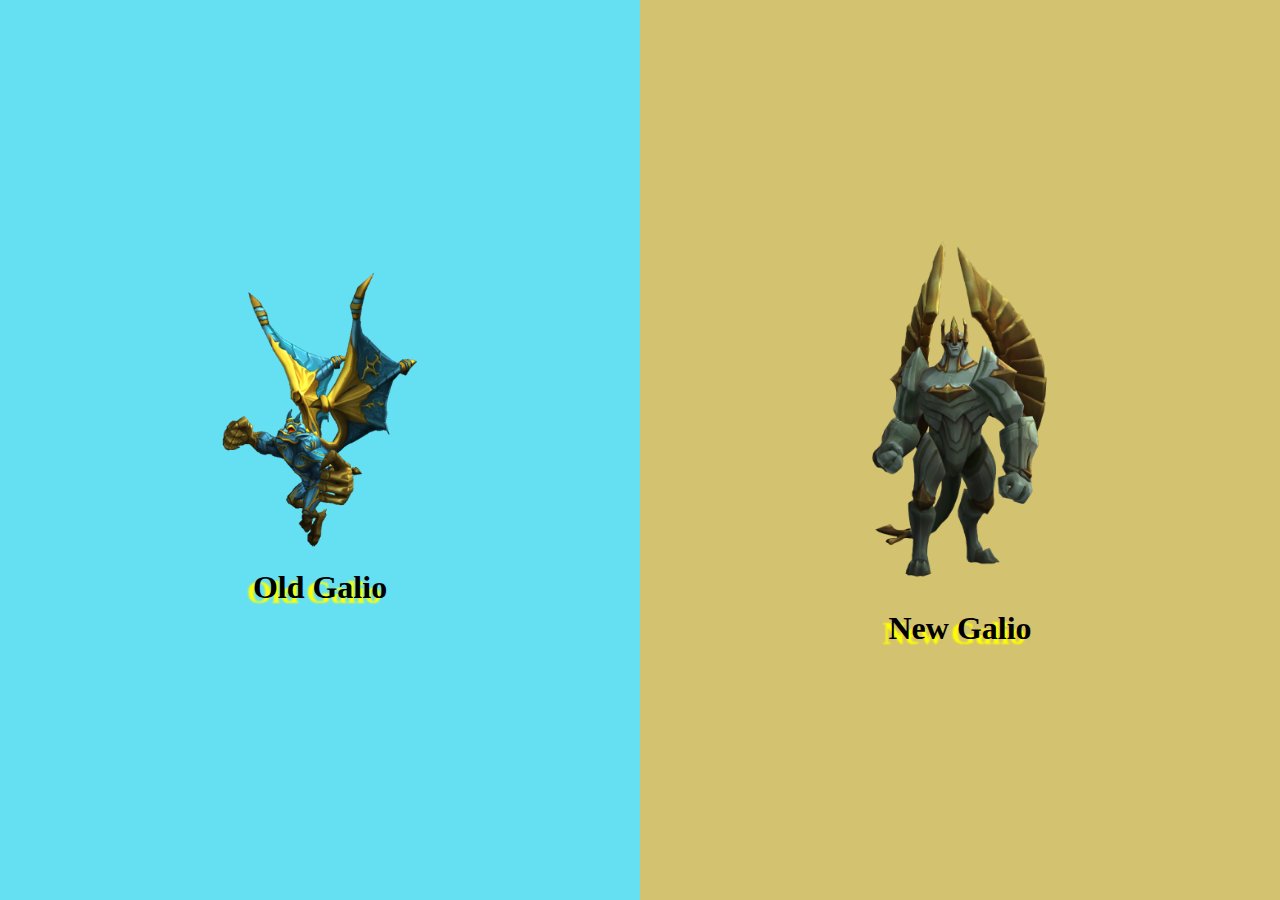
<file: addingStyle/index.html>
<!DOCTYPE html>
<html lang="en">
<head>
    <meta charset="UTF-8">
    <meta name="viewport" content="width=device-width, initial-scale=1.0">
    <meta http-equiv="X-UA-Compatible" content="ie=edge">
    <title>addingStyle</title>
    <link rel="stylesheet" href="lib/css/style.css">
</head>
<body>
    
    <div class="main_container">
        <div class="left_side">
            <img src="assets/Galio.png" alt="old_galio">
            <h1 class="name">Old Galio</h1>
        </div>
        <div class="right_side">
            <img id="new_galio_img" src="assets/Galio_Remake.png" alt="new_galio">
            <h1 class="name">New Galio</h1>
        </div>
    </div>

    <!-- loading js -->
    <script src="lib/js/main.js"></script>
</body>
</html>
</file>
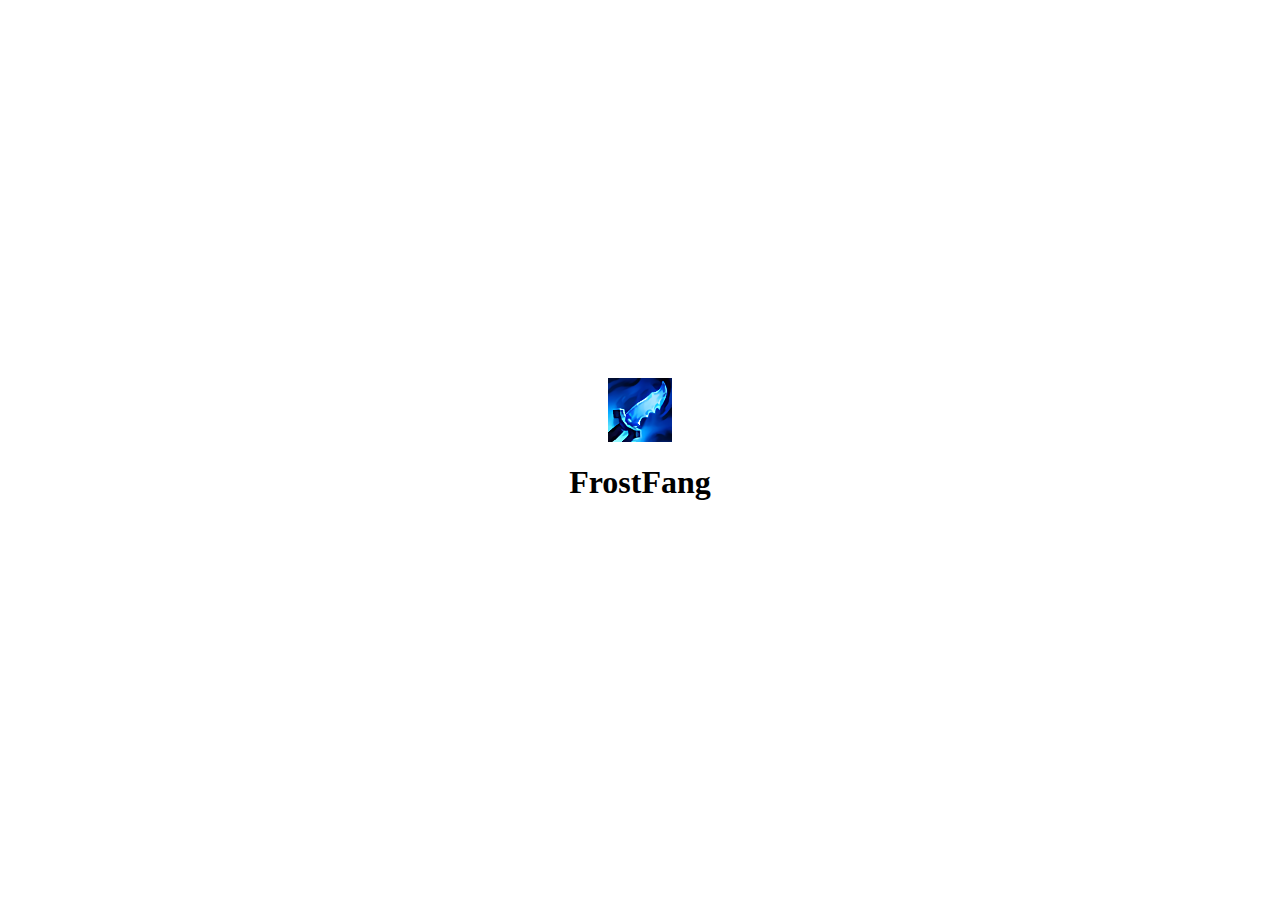
<file: renameIt/index.html>
<!DOCTYPE html>
<html lang="en">
<head>
    <meta charset="UTF-8">
    <meta name="viewport" content="width=device-width, initial-scale=1.0">
    <meta http-equiv="X-UA-Compatible" content="ie=edge">
    <title>renameIt</title>
    <link rel="stylesheet" href="lib/css/style.css">
</head>
<body>
    <img id="item_img" src="assets/Kage's_Lucky_Pick_item.png" alt="Kage's_Lucky_Pick_item">
    <h1 id="item_name">Kage's Lucky Pick</h1>
    <!-- loading js -->
    <script src="lib/js/main.js"></script>
</body>
</html>
</file>
<file: addingStyle/lib/css/style.css>
body{
    margin:0;
}

.main_container{
    display: flex;
    flex-direction: row;
    height:100vh;
}

img{
    width: 200px;
}

.left_side{
    background-color: #65e0f2;
}

.left_side , .right_side{
    flex: 1;
    display: flex;
    justify-content: center;
    flex-direction: column;
    align-items: center;
}
</file>
<file: renameIt/lib/css/style.css>
body{
    margin:0;
    display:flex;
    justify-content: center;
    align-items: center;
    flex-direction: column;
    height: 100vh;
}
</file>
